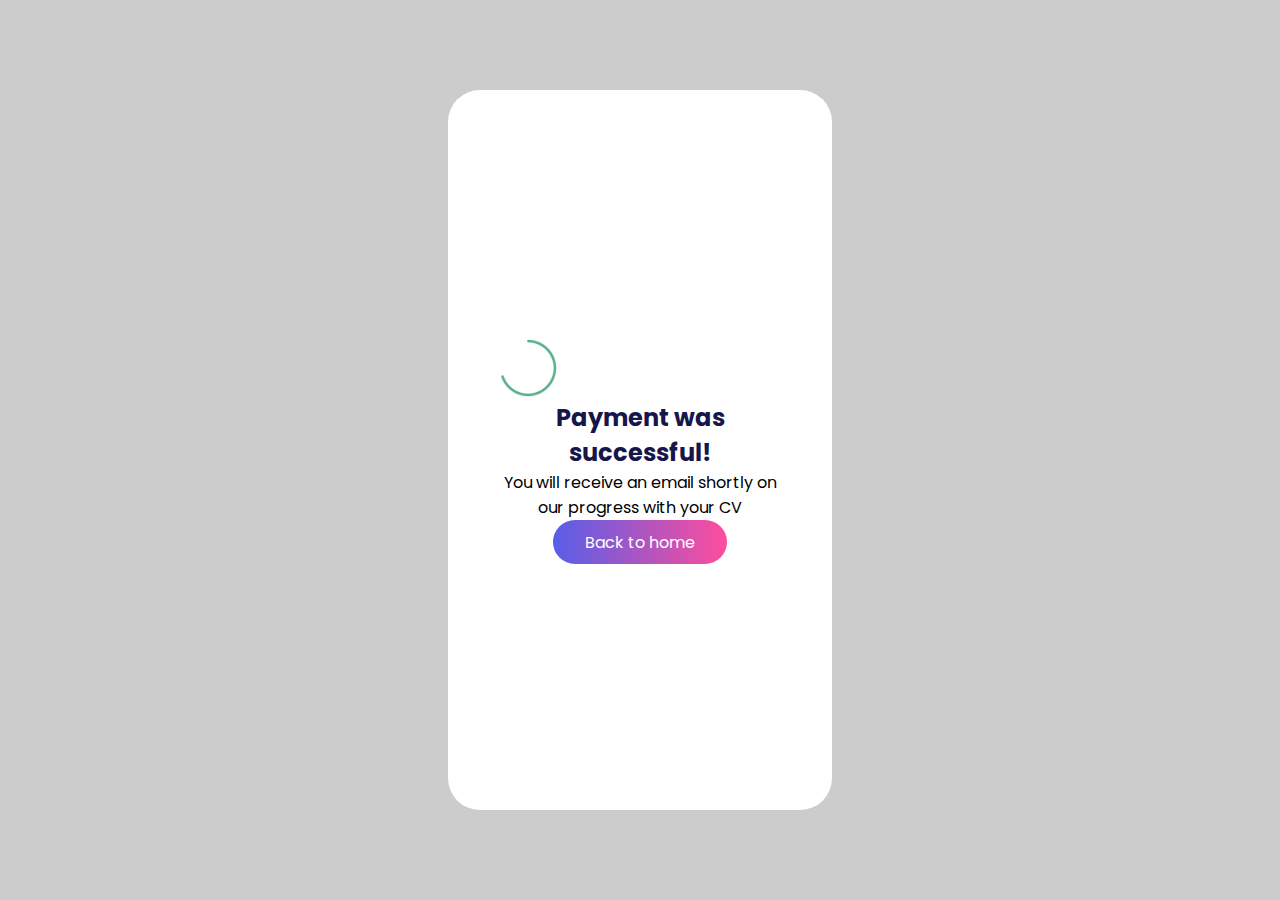
<file: fresh_cv_pages/successfulPaymentmodal/successfulPaymentmodal.html>
<!DOCTYPE html>
<html lang="en">
<head>
    <meta charset="UTF-8">
    <meta http-equiv="X-UA-Compatible" content="IE=edge">
    <meta name="viewport" content="width=device-width, initial-scale=1.0">
    <link rel="stylesheet" href="./successfulPaymentmodal.css" />
    <title>Document</title>
</head>
<body>
     

      <div class="payment_modal_container" id="form_modal_id">
        <div class="payment_modal">
          
          <div>
            <div class="success_gif_payment">
                <img src="../../assets/success.gif" class="success_gif"/>
            </div>
            <h6>Payment was 
                successful!</h6>
            <p>
                You will receive an email shortly on 
                our progress with your CV
            </p>
            <div class="back_btn_container">
              
              <button class="remedy_btn">Back to home</button>
            </div>
          </div>
        </div>
      </div>
</body>
</html>
</file>
<file: fresh_cv_pages/successfulPaymentmodal/successfulPaymentmodal.css>
@import url('https://fonts.googleapis.com/css2?family=Poppins:wght@400;500;600;700;800;900&display=swap');

:root{
    --remedy_dark_blue:#16164A;
    --remedy_light_blue:#575EE8;
    --remedy_light_gray:#303030;
    --remedy_dark_gray:#212121;
    --remedy_pink:#FF4D9C;
}
















/* General styles start here */

*{
    font-family: 'poppins', sans-serif;
    box-sizing: border-box;
    margin: 0;
    padding: 0;
   
}


.remedy_btn{
    color: #fff;
    font-size: 1rem;
    background-image: linear-gradient(to right,var(--remedy_light_blue), var(--remedy_pink));
    outline: none;
    padding: .6rem 2rem;
    border-radius: 2rem;
    border: 0;
    cursor: pointer;
    transition: .5s all ease;
}

.remedy_btn:hover{
    background-image: linear-gradient(to left,var(--remedy_light_blue), var(--remedy_pink));
    transform: scale(1.1);
}

.remedy_outline_btn{
    color: var(--remedy_pink);
    font-size: 1rem;
    background-color: transparent;
    outline: none;
    padding: .6rem 2rem;
    border-radius: 2rem;
    border: 2px solid var(--remedy_pink);
    cursor: pointer;
    transition: .5s all ease;
}

.remedy_outline_btn:hover{
    transform: scale(1.1);
    
}


.modal1_btn_container{
    margin-top: 3rem;
}

.modal_1 h6{
    margin-bottom: 1rem;
}







/* Modal 1 styles start  here  */
.payment_modal_container{
    width: 100vw;
    height: 100vh;
    position: fixed;
    top: 0;
    background-color: rgba(0,0,0,0.2);
    display: flex;
    justify-content: center;
    align-items: center;
    justify-content: center;
    align-items: center;
}




.payment_modal{
    height: 80%;
    width: 30%;
    padding: 5rem 3rem;
    position: relative;
    background-color: #fff;
    text-align: center;
    border-radius: 2rem;
    display: flex;
    flex-direction: column;
    justify-content: center;
    align-items: center;
}

.payment_modal h6{
    font-size: 1.5rem;
    color: var(--remedy_dark_blue);
}

.modal1_btn_container{
    display: flex;
    flex-direction: column;
   gap: 1rem;
}


.success_gif_payment{
    width: 4rem;
    height: 4rem;
}

.success_gif_payment img{
    width: 100%;

}
</file>
